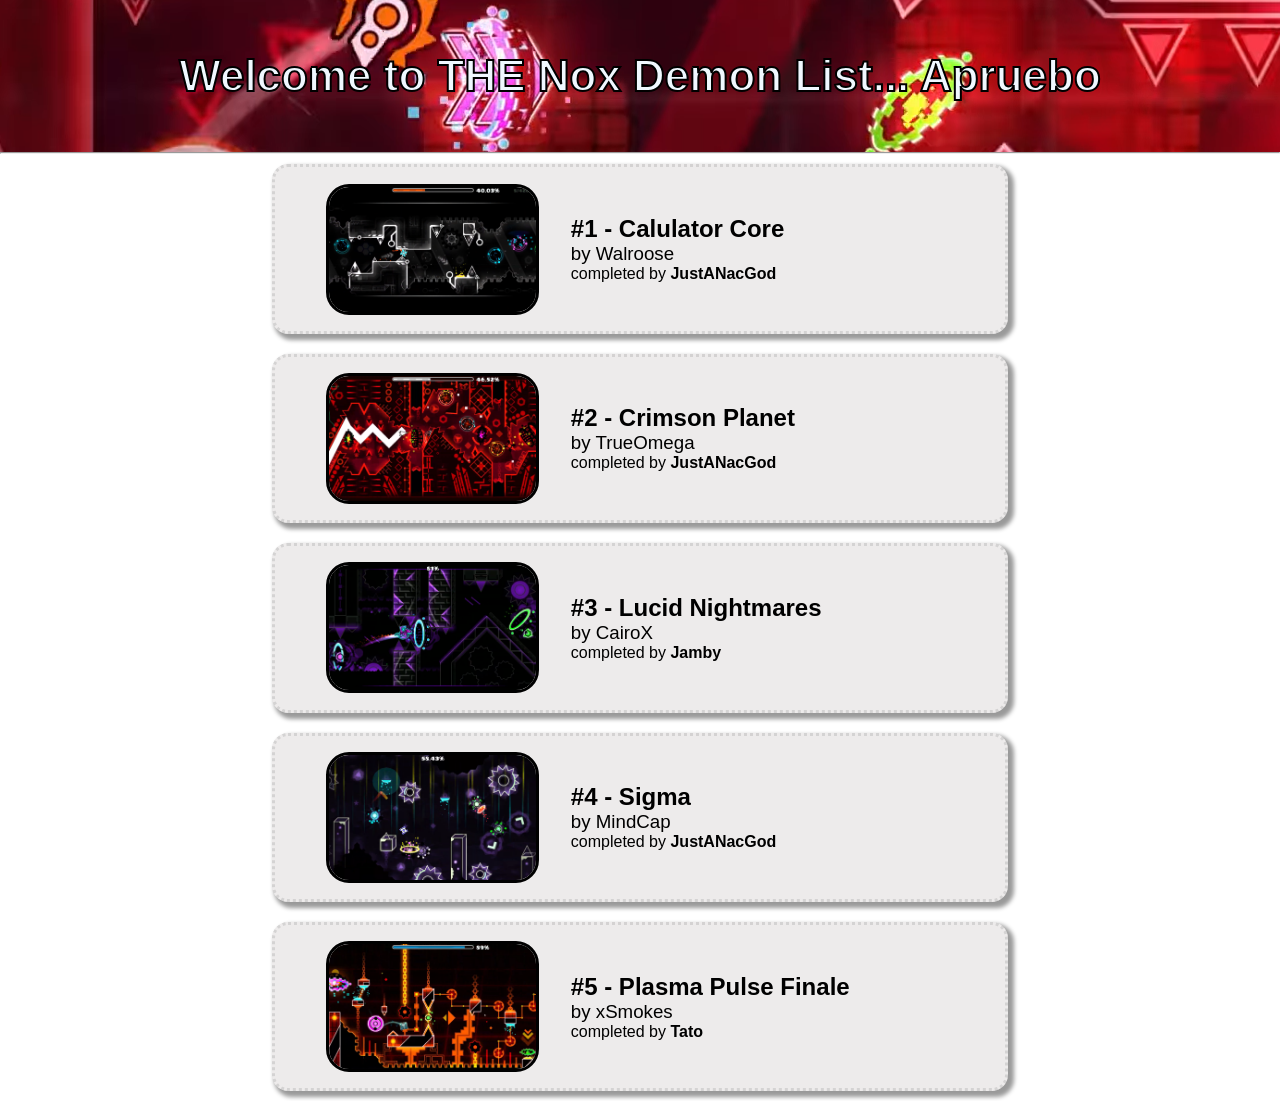
<file: index.html>
<!DOCTYPE html>
<html lang="en">

<head>
    <meta charset="UTF-8">
    <meta name="viewport" content="width=device-width, initial-scale=1.0">
    <title>Da Nox List</title>

    <link rel="stylesheet" href="styles.css">
    <script src="nox_list.js"></script>

</head>

<body>
    <header>
        <h1 class="title">
            Welcome to THE Nox Demon List... Apruebo
        </h1>
    </header>

    <hr class="header-break">

    <div class="levels-container">


        <a href="https://youtu.be/HQiUNaB4OI0" class="level" target="_blank" class="completion-link">

            <img class="level__thumb" src="/images/calc_core_bg.png">

            <div class="level__details">
                <h2>#1 - Calulator Core</h2>
                <h3>by Walroose</h3>
                <h4>completed by <span class="victor"> JustANacGod</span></h4>
            </div>

        </a>

        <a href="https://youtu.be/mWHk4le79YE" class="level" target="_blank" class="completion-link">

            <img class="level__thumb" src="/images/crim_plan_bg.png">

            <div class="level__details">
                <h2>#2 - Crimson Planet</h2>
                <h3>by TrueOmega</h3>
                <h4>completed by <span class="victor"> JustANacGod</span></h4>
            </div>

        </a>

        <a href="https://youtu.be/yiCqr0UiP4k" class="level" target="_blank" class="completion-link">
            <img class="level__thumb" src="/images/lucid_bg.png">

            <div class="level__details">
                <h2>#3 - Lucid Nightmares</h2>
                <h3>by CairoX</h3>
                <h4>completed by <span class="victor">Jamby</span></h4>
            </div>
        </a>

        <a href="https://youtu.be/5MjLpDxWkPU" class="level" target="_blank" class="completion-link">
            <img class="level__thumb" src="/images/sigma_bg.png">

            <div class="level__details">
                <h2>#4 - Sigma</h2>
                <h3>by MindCap</h3>
                <h4>completed by <span class="victor">JustANacGod</span></h4>
            </div>
        </a>

        <a href="https://youtu.be/eSw21gE-DM0" class="level" target="_blank" class="completion-link">
            <img class="level__thumb" src="/images/ppf_bg.png">

            <div class="level__details">
                <h2>#5 - Plasma Pulse Finale</h2>
                <h3>by xSmokes</h3>
                <h4>completed by <span class="victor">Tato</span></h4>
            </div>
        </a>

    </div>

</body>

</html>
</file>
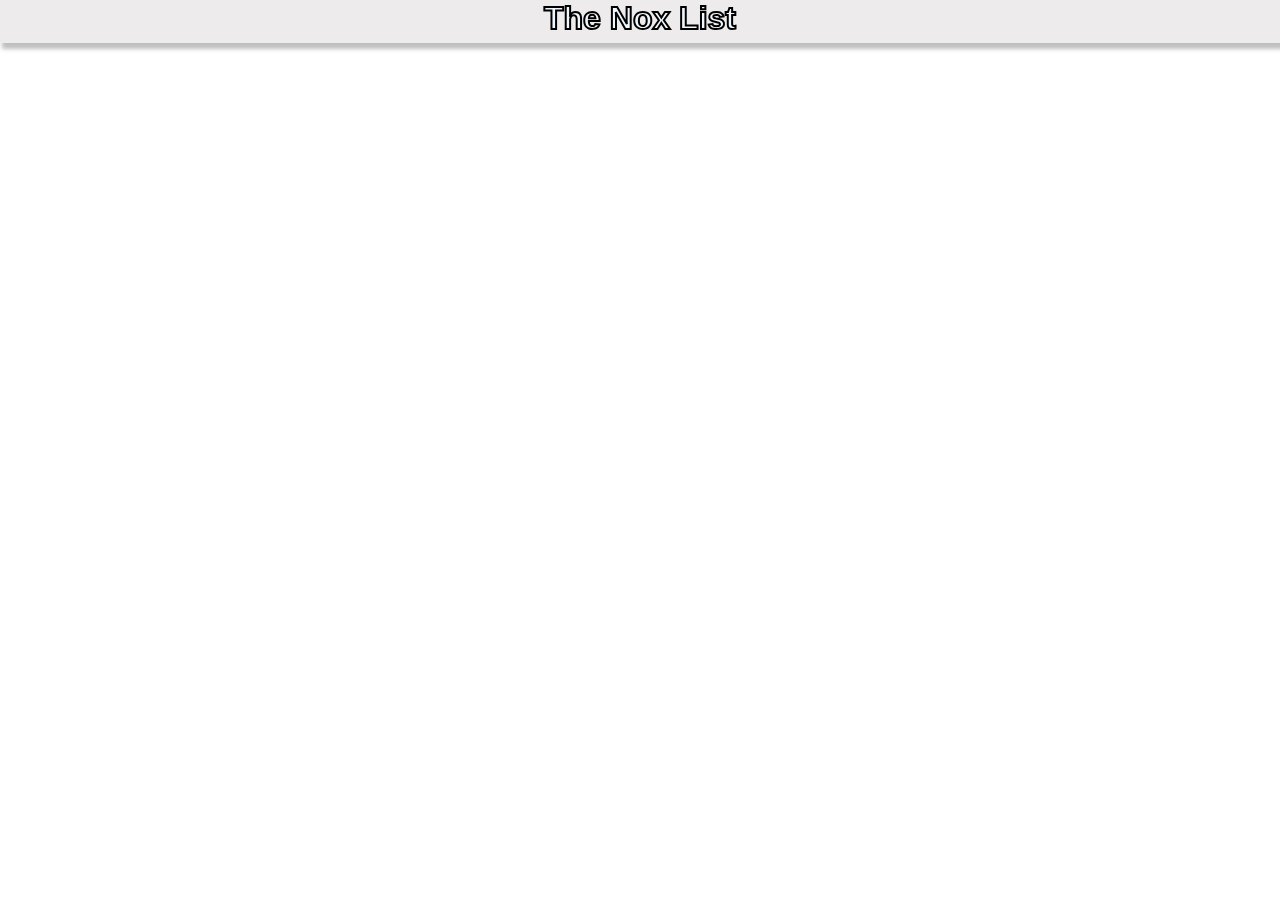
<file: frontend/index.html>
<!doctype html>
<html lang="en">
  <head>
    <meta charset="UTF-8" />
    <meta name="viewport" content="width=device-width, initial-scale=1.0" />
    <title>Da Nox List</title>

    <link rel="stylesheet" href="styles.css" />
    <script src="nox_list.js" defer></script>
  </head>

  <body>
    <header>
      <h1 class="title">The Nox List</h1>
    </header>

    <div class="levels-container"></div>
  </body>
</html>
</file>
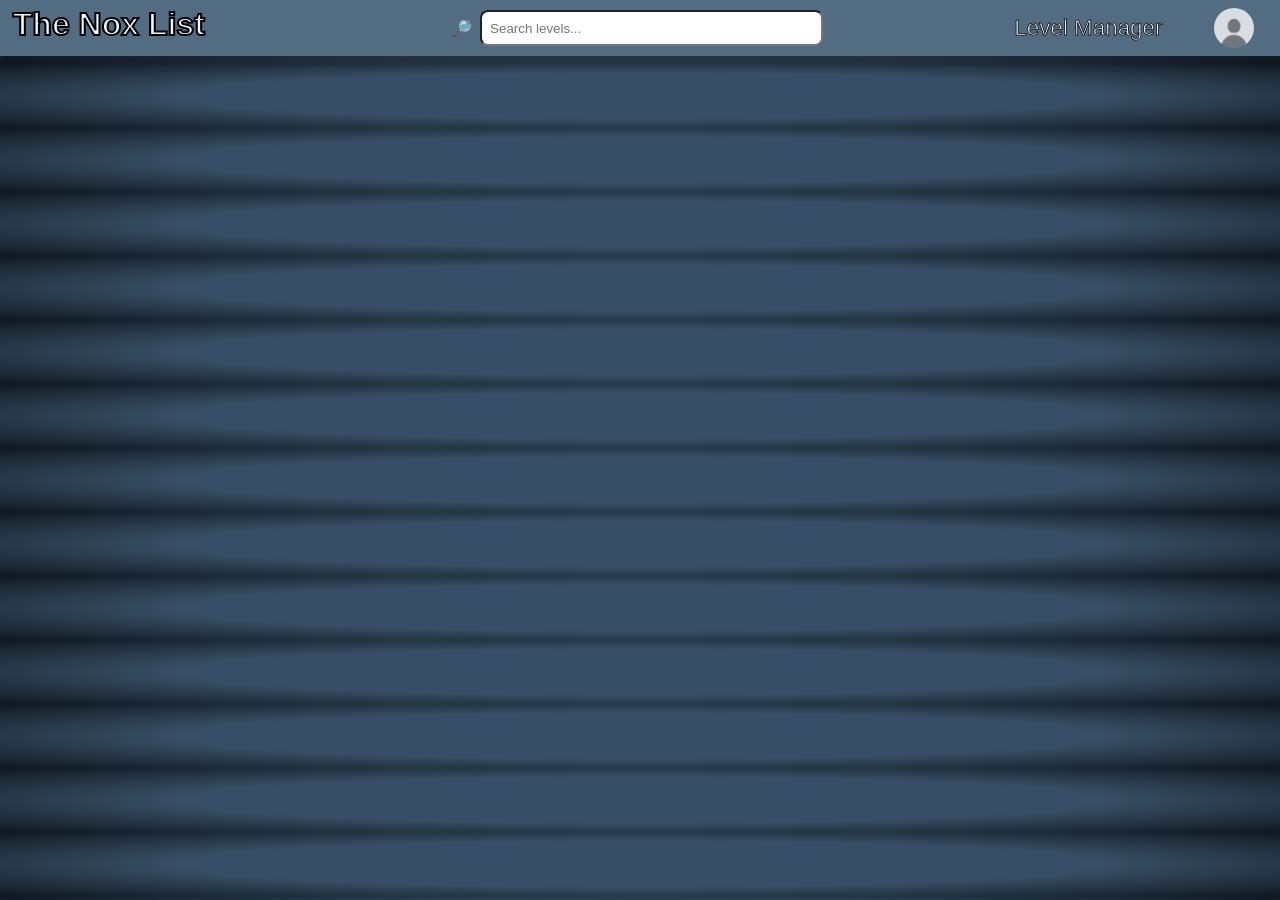
<file: frontend/home_page/index.html>
<!doctype html>
<html lang="en">
  <head>
    <meta charset="UTF-8" />
    <meta name="viewport" content="width=device-width, initial-scale=1.0" />
    <title>The Nox List</title>

    <link rel="stylesheet" href="styles.css" />
    <script src="nox_list.js" defer></script>
  </head>

  <body>

    <div class="background">

      <header>
        <h1 class="title">
          <a class="title__link" href="/frontend/home_page/index.html">The Nox List</a>
        </h1>

        <form class="search-bar__form">
          <label class="search-bar__label" for="search-bar">🔎</label>
          <input type="search" id="search-bar" placeholder="Search levels..." />
        </form>

        <div class="header__links">
          <a class="level-manager" href="/frontend/level_manager/level_manager.html">Level Manager</a>
          <img class="profile_icon" src="/frontend/images/default_pfp.png" alt="A user profile icon"/>
        </div>

      </header>

      <div class="levels-container"></div>
    </div>
  </body>
</html>
</file>
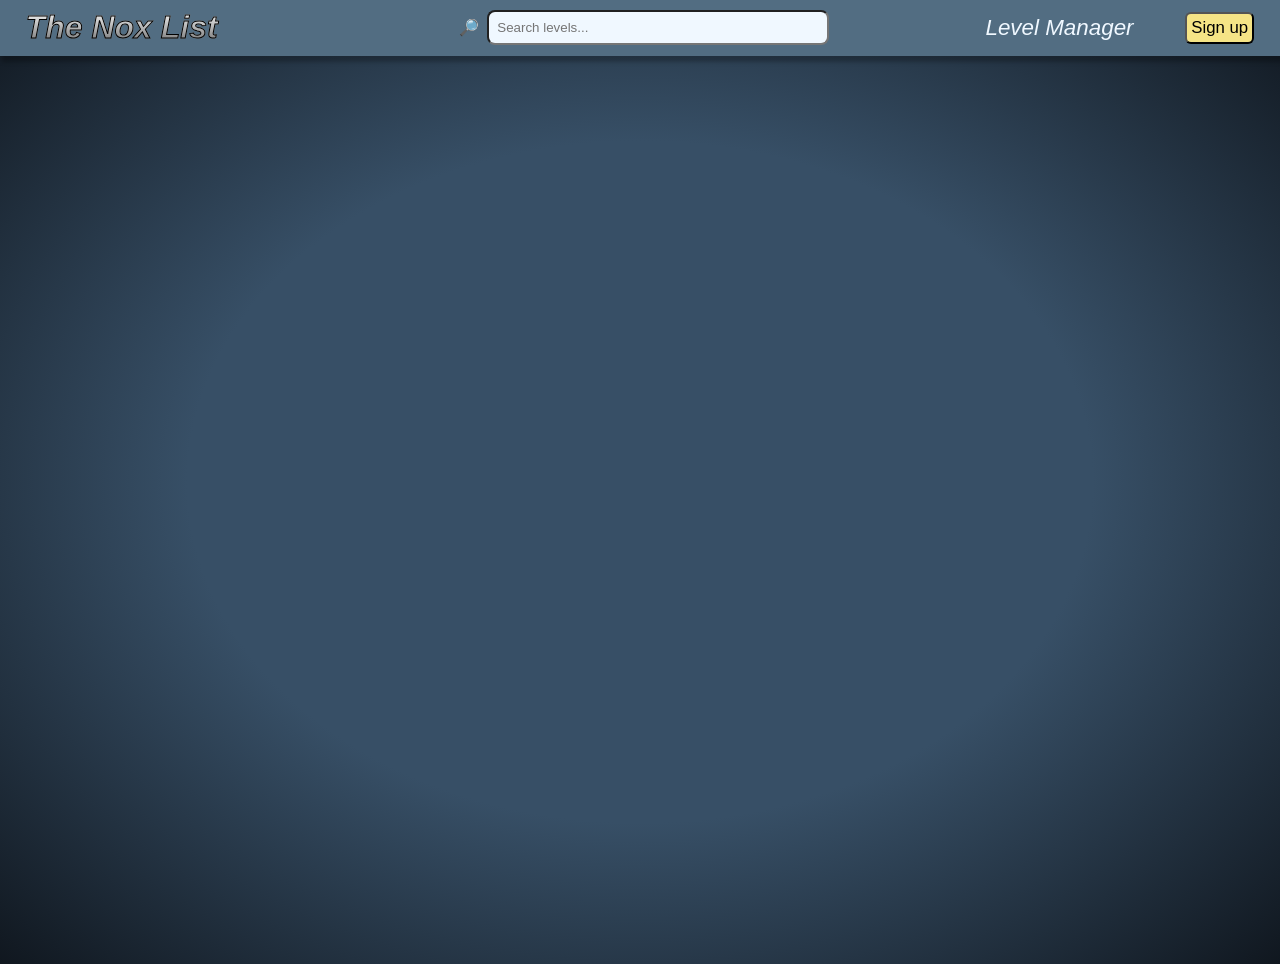
<file: frontend/pages/home_page/index.html>
<!doctype html>
<html lang="en">
  <head>
    <meta charset="UTF-8" />
    <meta name="viewport" content="width=device-width, initial-scale=1.0" />
    <title>The Nox List</title>

    <link rel="stylesheet" href="styles.css" />
    <link rel="stylesheet" href="/frontend/components/header.css" />
    <link rel="stylesheet" href="/frontend/components/defaults.css" />

    <script src="nox_list.js" defer></script>
  </head>

  <body>
    <div class="background">
      <header>
        <h1 class="title">
          <a class="title__link" href="/frontend/pages/home_page/index.html"
            >The Nox List</a
          >
        </h1>

        <form class="search-bar__form">
          <label class="search-bar__label" for="search-bar">🔎</label>
          <input type="search" id="search-bar" placeholder="Search levels..." />
        </form>

        <div class="header__links">
          <a
            class="level-manager"
            href="/frontend/pages/level_manager/level_manager.html"
            >Level Manager</a
          >
          <button class="signup-button">
            <a href="/frontend/pages/signup_page/signup.html"> Sign up </a>
          </button>
          
        </div>
      </header>

      <div class="levels-container"></div>
    </div>
  </body>
</html>
</file>
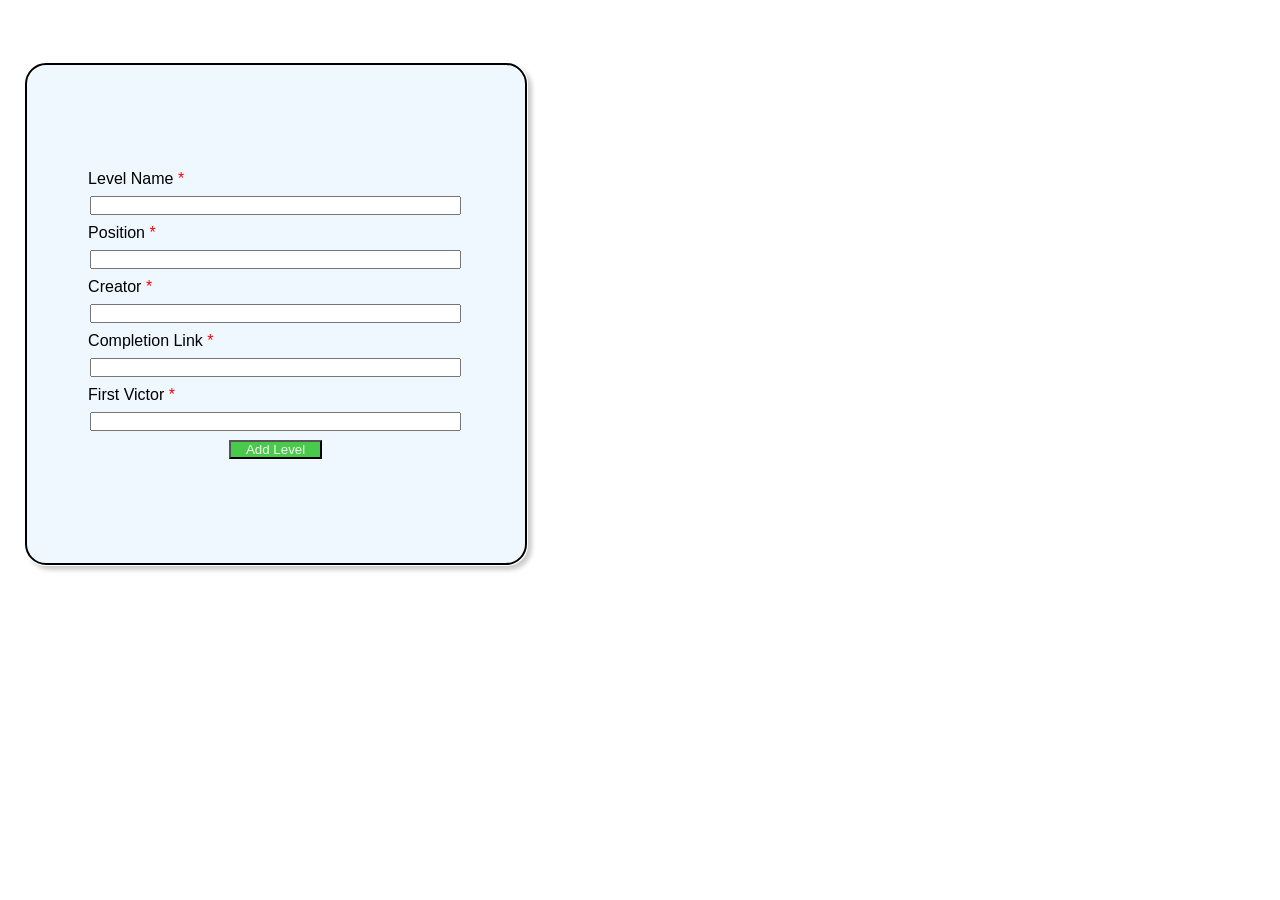
<file: frontend/level_manager.html>
<!DOCTYPE html>
<html lang="en">
<head>
    <meta charset="UTF-8">
    <meta name="viewport" content="width=device-width, initial-scale=1.0">
    <title>Level Manager</title>
    <link rel="stylesheet" href="level-manager-page.css"/>
</head>
<body>
    <div class="add-level-container">
        <form class="add-level-container__form">

            <label for="level-name">Level Name <span class="mandatory">*</span></label>
            <input type="text" id="level-name" required/>

            <label for="position">Position <span class="mandatory">*</span></label>
            <input type="number" id="Position" min=1 max=50 required/>

            <label for="level-creator">Creator <span class="mandatory">*</span></label>
            <input type="text" id="level-creator" required/>

            <label for="completion-link">Completion Link <span class="mandatory">*</span></label>
            <input type="url" id="completion-link" required/>

            <label for="first_victor">First Victor <span class="mandatory">*</span></label>
            <input type="text" id="first_victor" required/>

            <input type="submit" id="submit-button" value="Add Level"/>
        </form>
    </div>
</body>
</html>
</file>
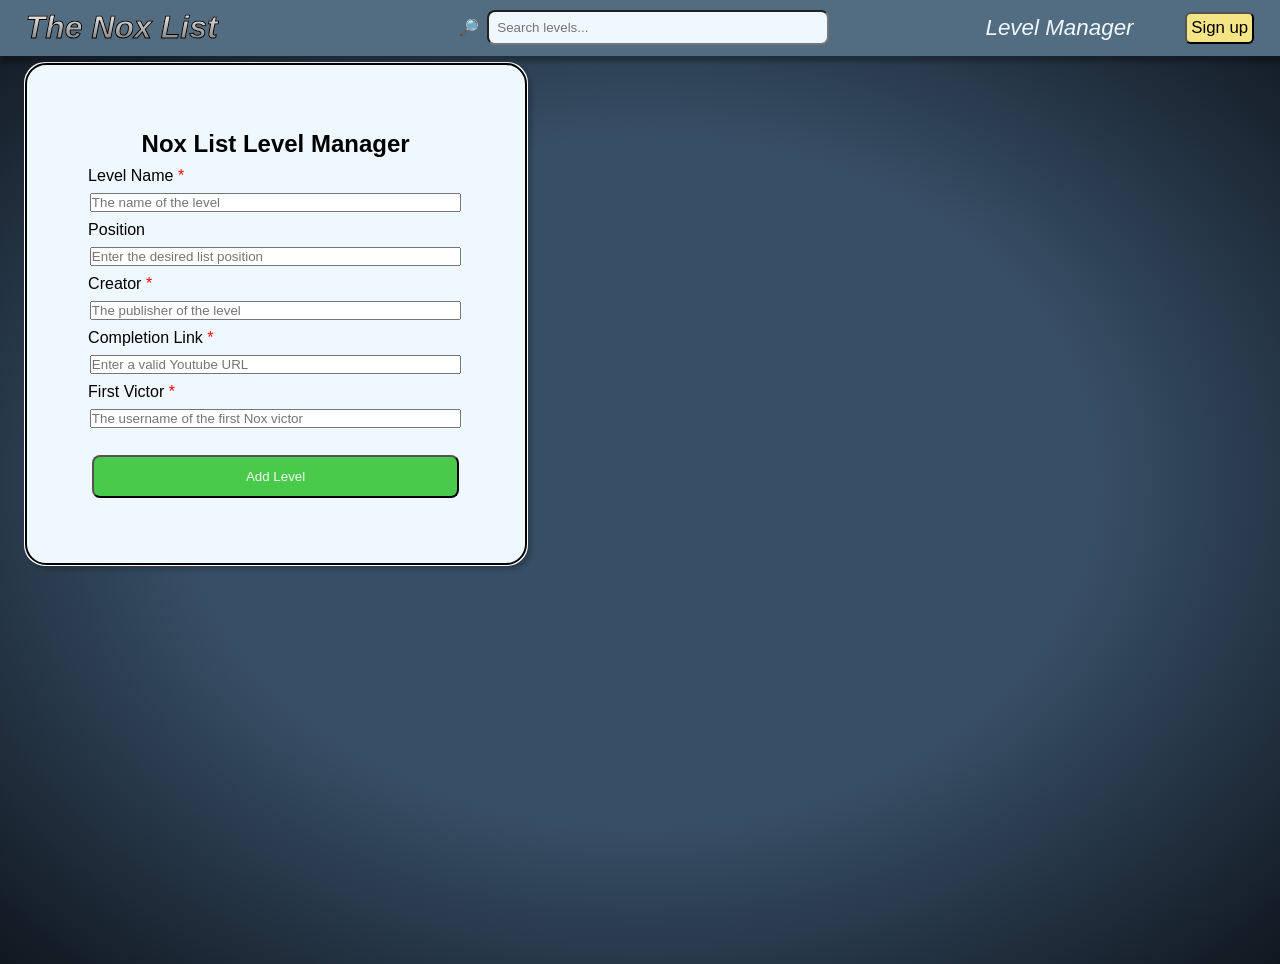
<file: frontend/pages/level_manager/level_manager.html>
<!doctype html>
<html lang="en">
  <head>
    <meta charset="UTF-8" />
    <meta name="viewport" content="width=device-width, initial-scale=1.0" />
    <title>Level Manager</title>
    <script src="level_manager_logic.js" defer></script>
    <link rel="stylesheet" href="level-manager-page.css" />
    <link rel="stylesheet" href="/frontend/components/header.css" />
    <link rel="stylesheet" href="/frontend/components/defaults.css" />
  </head>

  <body>
    <div class="background">
      <header>
        <h1 class="title">
          <a class="title__link" href="/frontend/pages/home_page/index.html"
            >The Nox List</a
          >
        </h1>

        <form class="search-bar__form">
          <label class="search-bar__label" for="search-bar">🔎</label>
          <input type="search" id="search-bar" placeholder="Search levels..." />
        </form>

        <div class="header__links">
          <a
            class="level-manager"
            href="/frontend/pages/level_manager/level_manager.html"
            >Level Manager</a
          >

          <button class="signup-button">
            <a href="/frontend/pages/signup_page/signup.html"> Sign up </a>
          </button>
          
        </div>
      </header>
    </div>

    <div class="add-level-container">
      <form class="add-level-container__form">
        <h2>Nox List Level Manager</h2>

        <label for="level-name"
          >Level Name <span class="mandatory">*</span></label
        >
        <input
          type="text"
          id="level-name"
          placeholder="The name of the level"
          required
        />

        <label for="position">Position</label>
        <input
          type="number"
          id="position"
          placeholder="Enter the desired list position"
          min="1"
          max="50"
        />

        <label for="level-creator"
          >Creator <span class="mandatory">*</span></label
        >
        <input
          type="text"
          id="level-creator"
          placeholder="The publisher of the level"
          required
        />

        <label for="completion-link"
          >Completion Link <span class="mandatory">*</span></label
        >
        <input
          type="url"
          id="completion-link"
          placeholder="Enter a valid Youtube URL"
          required
        />

        <label for="first-victor"
          >First Victor <span class="mandatory">*</span></label
        >
        <input
          type="text"
          id="first-victor"
          placeholder="The username of the first Nox victor"
          required
        />

        <input type="submit" class="submit-button" value="Add Level" />
      </form>
    </div>
  </body>
</html>
</file>
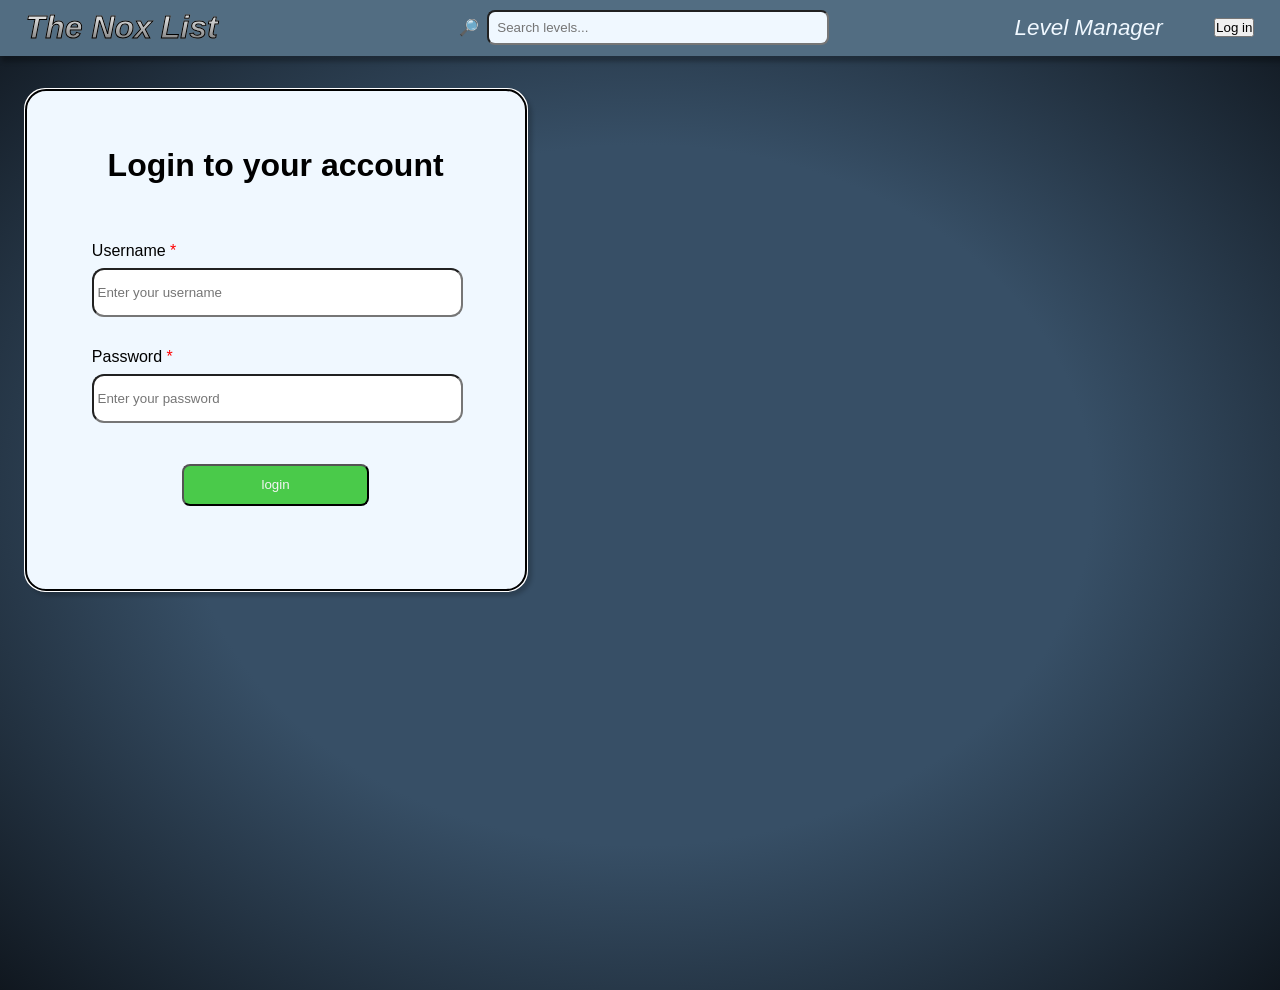
<file: frontend/pages/login_page/login.html>
<!doctype html>
<html lang="en">
  <head>
    <meta charset="UTF-8" />
    <meta name="viewport" content="width=device-width, initial-scale=1.0" />
    <title>Login</title>
    <link rel="Stylesheet" href="/frontend/pages/login_page/login_page.css" />
    <link rel="Stylesheet" href="/frontend/components/header.css" />
    <link rel="Stylesheet" href="/frontend/components/fonts.css" />
    <link rel="stylesheet" href="/frontend/components/defaults.css" />
  </head>
  <body>
    <div class="background">
      <header>
        <h1 class="title">
          <a class="title__link" href="/frontend/pages/home_page/index.html"
            >The Nox List</a
          >
        </h1>

        <form class="search-bar__form">
          <label class="search-bar__label" for="search-bar">🔎</label>
          <input type="search" id="search-bar" placeholder="Search levels..." />
        </form>

        <div class="header__links">
          <a
            class="level-manager"
            href="/frontend/pages/level_manager/level_manager.html"
            >Level Manager</a
          >

          <button class="login-button">
            <a href="/frontend/pages/login_page/login.html"> Log in </a>
          </button>
        </div>
      </header>

      <div class="login-container">
        <h2 class="login-container__heading">Login to your account</h2>

        <form class="login-container__form">
            
          <div class="username-block">
            <label for="username">
              Username
              <span class="mandatory">*</span>
            </label>

            <input
              id="username"
              type="text"
              placeholder="Enter your username"
              required
            />
          </div>

          <div class="password-block">
            <label for="password">
              Password
              <span class="mandatory">*</span>
            </label>

            <input
              id="password"
              type="password"
              placeholder="Enter your password"
              required
            />
          </div>

          <input class="submit-button" type="submit" value="login" />
        </form>
      </div>
    </div>
  </body>
</html>
</file>
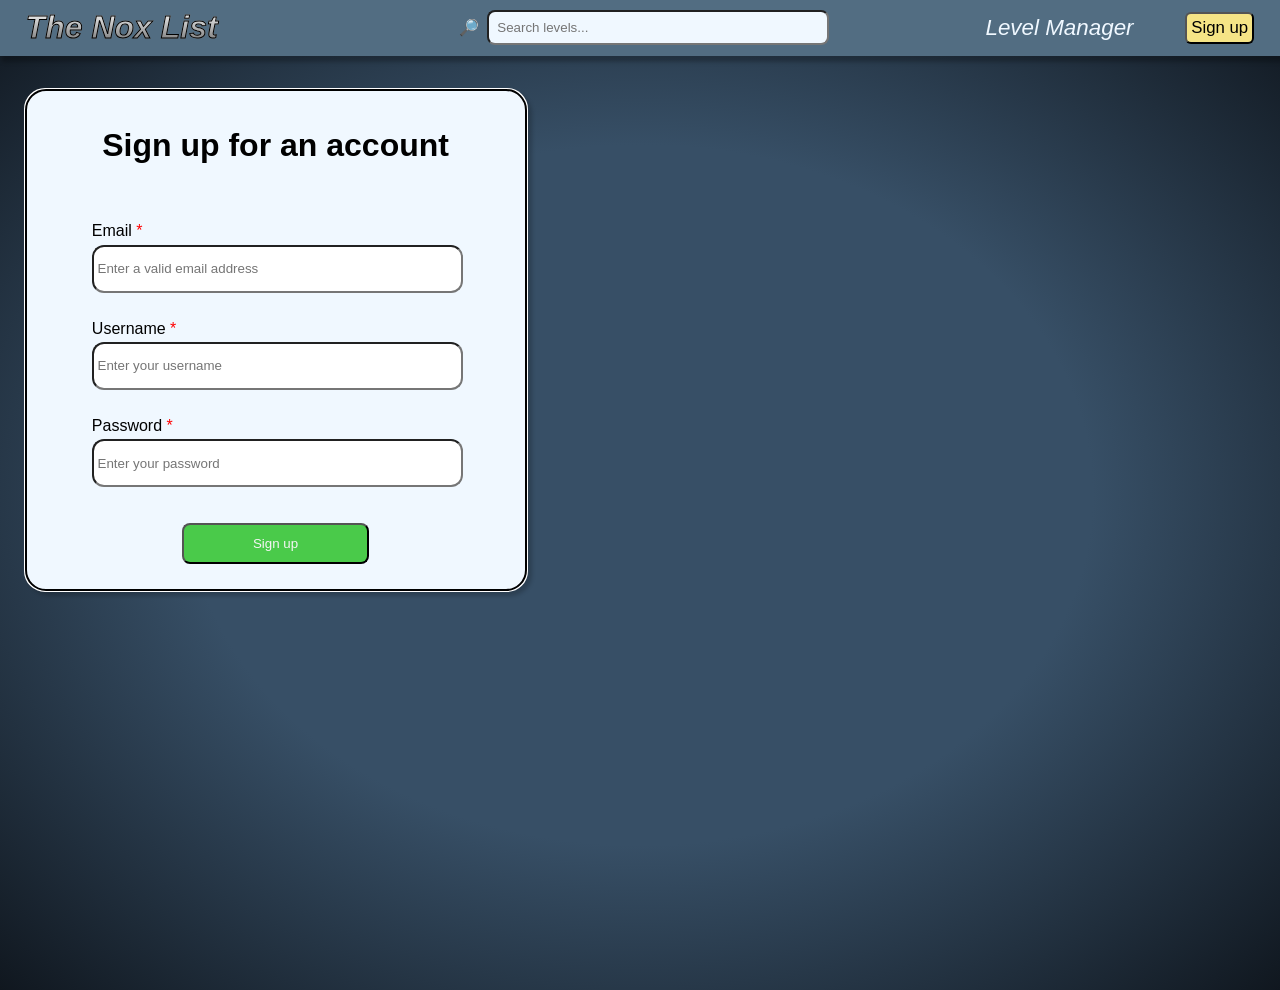
<file: frontend/pages/signup_page/signup.html>
<!doctype html>
<html lang="en">
  <head>
    <meta charset="UTF-8" />
    <meta name="viewport" content="width=device-width, initial-scale=1.0" />
    <title>Sign Up</title>

    <!-- scripts -->
     <script src="signup_page_logic.js" defer></script>

    <!-- styles -->
    <link rel="Stylesheet" href="/frontend/pages/signup_page/signup_page.css" />
    <link rel="Stylesheet" href="/frontend/components/header.css" />
    <link rel="Stylesheet" href="/frontend/components/fonts.css" />
    <link rel="stylesheet" href="/frontend/components/defaults.css" />

  </head>
  <body>
    <div class="background">
      <header>
        <h1 class="title">
          <a class="title__link" href="/frontend/pages/home_page/index.html"
            >The Nox List</a
          >
        </h1>

        <form class="search-bar__form">
          <label class="search-bar__label" for="search-bar">🔎</label>
          <input type="search" id="search-bar" placeholder="Search levels..." />
        </form>

        <div class="header__links">
          <a
            class="level-manager"
            href="/frontend/pages/level_manager/level_manager.html"
            >Level Manager</a
          >

          <button class="signup-button">
            <a href="/frontend/pages/signup_page/signup.html"> Sign up </a>
          </button>
        </div>
      </header>

      <div class="signup-container">
        <h2 class="signup-container__heading">Sign up for an account</h2>

        <form class="signup-container__form">

          <div class="email-block">
            <label for="email">
              Email
              <span class="mandatory">*</span>
            </label>

            <input
              id="email"
              type="email"
              placeholder="Enter a valid email address"
              required
              autocomplete="email"
            />
          </div>
            
          <div class="username-block">
            <label for="username">
              Username
              <span class="mandatory">*</span>
            </label>

            <input
              id="username"
              type="text"
              placeholder="Enter your username"
              required
              autocomplete="username"
              minlength="3"
              maxlength="16"
            />
          </div>

          <div class="password-block">
            <label for="password">
              Password
              <span class="mandatory">*</span>
            </label>

            <input
              id="password"
              type="password"
              placeholder="Enter your password"
              required
              minlength="8"
            />
          </div>

          <input class="submit-button" type="submit" value="Sign up" />
        </form>
      </div>
    </div>
  </body>
</html>
</file>
<file: styles.css>
* {
    margin: 0px;
    padding: 0px;
    border-block: border-box;
    font-family: 'Segoe UI', Tahoma, Geneva, Verdana, sans-serifArial, Helvetica, sans-serif;
}

.title {
    text-align: center;
    color: aliceblue;
    -webkit-text-stroke: 2px black;

    font-size: 2.75em;
}

header {
    padding: 4%;
    background-image: url("/images/header_bg.png");
    background-position: center;
}

.levels-container {

    max-height: 2500vh;
    max-width: 60%;

    margin: 0 auto;

    display: flex;
    flex-direction: column;

    align-items: center;
    justify-content: center;

    overflow: hidden;
}

h3 {
    font-weight: 250;
    text-align: left;
}

h4 {
    font-weight: 100;
    text-align: left;
}

a {
    color: inherit;
    text-decoration: inherit;
    background-color: transparent;
}

.level, .level__completion-link {

    display: flex;
    flex-direction: row;
    align-content: center;

    margin-top: 10px;
    margin-bottom: 10px;

    height: 125px;
    width: 90%;
    padding: 2.5%;

    align-items: center;
    align-content: baseline;

    background-color: rgb(237, 235, 235);
    border-radius: 16px;
    border-style: dotted;
    border-color: rgba(0, 0, 0, .1);
    box-shadow: 4px 4px 4px 2px rgba(0, 0, 0, 0.4);

    overflow: hidden;

}

.level:hover {
    cursor: pointer;
    background-color: rgb(206, 206, 206);;
}

.level__thumb {

    display: flex;

    border-color: black;

    object-fit: cover;
    height: 100%;
    width: 30%;

    margin-left: 5%;

    border-radius: 20px;

    outline: black;
    outline-color: rgb(0, 0, 0);
    outline-style: solid;
}

.level__details {

    padding: 5%;

    display: flex;
    flex-direction: column;

}

.victor {
    font-weight: bold;
}
</file>
<file: frontend/styles.css>
* {
  margin: 0px;
  padding: 0px;
  border-block: border-box;
  font-family:
    "Segoe UI", Tahoma, Geneva, Verdana, sans-serifArial, Helvetica, sans-serif;
}

body {
  margin-top: 5%;
}

.title {
  text-align: center;
  color: aliceblue;
  -webkit-text-stroke: 2px black;

  font-size: 2em;
}

header {
  padding: none;
  background-position: center;
  box-shadow: 4px 4px 4px 2px rgba(0, 0, 0, 0.25);
  padding-bottom: 0.5%;
  width: 100%;

  position: fixed;
  z-index: 9999;
  top: 0;
  left: 0;

  background-color: rgb(237, 235, 235);
}

.levels-container {
  max-height: 2500vh;
  max-width: 60%;

  margin: 0 auto;

  display: flex;
  flex-direction: column;

  align-items: center;
  justify-content: center;

  overflow: hidden;
}

h3 {
  font-weight: 250;
  text-align: left;
}

h4 {
  font-weight: 100;
  text-align: left;
}

a {
  color: inherit;
  text-decoration: inherit;
  background-color: transparent;
}

.level {
  display: flex;
  flex-direction: row;
  align-content: center;

  margin-top: 10px;
  margin-bottom: 10px;

  height: 125px;
  width: 90%;
  padding: 2.5%;

  align-items: center;
  align-content: baseline;

  background-color: rgb(237, 235, 235);
  border-radius: 16px;
  border-style: dotted;
  border-color: rgba(0, 0, 0, 0.1);
  box-shadow: 4px 4px 4px 2px rgba(0, 0, 0, 0.4);

  overflow: hidden;
}

.level:hover {
  cursor: pointer;
  transform: scale(1.02);
  background-color: rgb(206, 206, 206);
}

.level__thumb {
  display: flex;

  object-fit: fill;
  height: 100%;
  width: 30%;

  margin-left: 5%;

  border-radius: 16px;
}

.level__details {
  padding: 5%;

  display: flex;
  flex-direction: column;
}

.victor {
  font-weight: bold;
}
</file>
<file: frontend/home_page/styles.css>
* {
  margin: 0px;
  padding: 0px;
  border-block: border-box;
  font-family: "Segoe UI", Tahoma, Geneva, Verdana, sans-serifArial, Helvetica, sans-serif;
}

body {
  margin-top: 5%;
  background: #374f66;
  background: radial-gradient(ellipse, rgba(55, 79, 102, 1) 50%, rgba(16, 23, 31, 1) 100%);
}

.background {
  height: 100%;
  width: 100%;
}

.title {
  text-align: left;
  margin-left: 1%;

  font-size: 2em;
  -webkit-text-stroke: 2px black;
  width: 100%;
}

.title, .header__links {
  color: aliceblue;
}

header {
  padding: none;
  background-position: center;
  box-shadow: 4px 4px 4px 2px rgba(0, 0, 0, 0.25);
  padding-bottom: 0.5%;
  width: 100%;

  max-height: 6%;

  position: fixed;
  z-index: 10;
  top: 0;
  left: 0;

  background-color: #526D82;

  display: flex;
  flex-direction: row;
  gap: 2%;

  padding-top: .5%;
}

.header__links {

  width: inherit;

  display: flex;
  flex-direction: row;
  justify-content: space-between;

  gap: 10%;

  align-items: center;
  

  font-size: 1.4em;
  margin-right: 2%;
  margin-left: 0%;


  justify-content: flex-end;
}

.header__links > a {
  padding: 2%;
}


.profile_icon {
  height: 40px;
  width: 40px;
  border-radius: 20px;

  justify-self: right;
}

.level-manager {
  -webkit-text-stroke: .75px black;
}

.profile_icon:hover, .level-manager:hover {
  background-color: #374f66;
  border-radius: 32px;
  cursor: pointer;
}

.search-bar__form {


  width: 75%;
  height: auto;

  display: flex;
  flex-direction: row;

  justify-content: center;
  justify-self: center;

  align-self: center;
}

.search-bar__label {
  padding: 2.5%;
}

#search-bar {
  border-radius: 8px;
  padding: 2.5%;
  padding-right: 50%;
}

.levels-container {
  max-height: 2500vh;
  max-width: 60%;

  margin: 0 auto;

  display: flex;
  flex-direction: column;

  align-items: center;
  justify-content: center;

  overflow: hidden;
}

h3 {
  font-weight: 250;
  text-align: left;
}

h4 {
  font-weight: 100;
  text-align: left;
}

a {
  color: inherit;
  text-decoration: inherit;
  background-color: transparent;
}

.level {
  display: flex;
  flex-direction: row;
  align-content: center;

  margin-top: 10px;
  margin-bottom: 10px;

  height: 100px;
  width: 70%;
  padding: 2.5%;

  align-items: center;
  align-content: baseline;

  background-color: #9DB2BF;
  border-radius: 16px;
  border-style: solid;
  border-color: #27374D;
  box-shadow: 4px 4px 4px 4px rgba(0, 0, 0, 0.4);

  overflow: hidden;
}

.level:hover {
  cursor: pointer;
  transform: scale(1.02);
  background-color: #7d929e
}

.level__thumb {
  display: flex;

  object-fit: cover;
  height: 100%;
  width: 30%;

  margin-left: 1%;

  border-radius: 16px;
}

.level__details {
  padding: 5%;

  display: flex;
  flex-direction: column;
}

.victor {
  font-weight: bold;
}

a, a:visited {
    text-decoration: none !important;
    color: inherit;
}
</file>
<file: frontend/pages/home_page/styles.css>
* {
  margin: 0px;
  padding: 0px;
  border-block: border-box;
  
}

body {
  margin-top: 5%;
  background: #374f66;
  background: radial-gradient(ellipse, rgba(55, 79, 102, 1) 50%, rgba(16, 23, 31, 1) 100%);

  font-family: Inter, Roboto, 'Helvetica Neue', 'Arial Nova', 'Nimbus Sans', Arial, sans-serif;
}

.background {
  height: 100%;
  width: 100%;
}

.levels-container {
  max-height: 2500vh;
  max-width: 60%;

  margin: 0 auto;

  display: flex;
  flex-direction: column;

  align-items: center;
  justify-content: center;

  overflow: hidden;

  background-color:rgba(0, 0, 0, 0.15);
  border-radius: 16px;
}

h3 {
  font-weight: 250;
  text-align: left;
}

h4 {
  font-weight: 100;
  text-align: left;
}

a {
  color: inherit;
  text-decoration: inherit;
  background-color: transparent;
}

.level {
  display: flex;
  flex-direction: row;
  align-content: center;

  margin-top: 10px;
  margin-bottom: 10px;

  height: 100px;
  width: 70%;
  padding: 2.5%;

  align-items: center;
  align-content: baseline;

  background-color: #9DB2BF;
  border-radius: 16px;
  border-style: solid;
  border-color: #27374D;
  box-shadow: 4px 4px 4px 4px rgba(0, 0, 0, 0.4);

  overflow: hidden;
}

.level:hover {
  cursor: pointer;
  transform: scale(1.02);
  background-color: #7d929e
}

.level__thumb {
  display: flex;

  object-fit: cover;
  height: 100%;
  width: 30%;

  margin-left: 1%;

  border-radius: 16px;

  aspect-ratio: 16 / 9;
}

.level__details {
  padding: 5%;

  display: flex;
  flex-direction: column;
}

.victor {
  font-weight: bold;
}

a, a:visited {
    text-decoration: none !important;
    color: inherit;
}
</file>
<file: frontend/components/header.css>
header {
  padding: none;
  background-position: center;
  box-shadow: 4px 4px 4px 2px rgba(0, 0, 0, 0.25);
  padding-bottom: 0.5%;
  width: 100%;

  max-height: 6%;

  position: fixed;
  z-index: 10;
  top: 0;
  left: 0;

  background-color: #526D82;

  display: flex;
  flex-direction: row;
  gap: 2%;

  padding-top: .5%;
}

.title {
  text-align: left;
  margin-left: 2%;

  font-size: 2em;
  width: 100%;

  flex-basis: 100%;

  align-self: center;

  background: linear-gradient(to bottom, rgb(255, 255, 255), rgb(105, 105, 105));
  background-clip: text;
  -webkit-text-fill-color: transparent;

  -webkit-text-stroke: 1px black;
}

.title, .header__links {
  color: aliceblue;
  font-style: oblique;

}

.header__links {

  width: inherit;

  display: flex;
  flex-direction: row;
  justify-content: space-between;

  gap: 10%;

  align-items: center;
  

  font-size: 1.4em;
  margin-right: 2%;
  margin-left: 0%;

  min-width: min-content;
  min-height: min-content;

  justify-content: flex-end;

  flex-shrink: 1;
}

.header__links > a {
  padding: 2%;
}


.signup-button {

  padding: 1%;


  max-height: 35px;
  max-width: 20%;

  min-width: min-content;
  min-height: min-content;

  text-overflow: clip;


  border-radius: 6px;

  justify-self: right;

  background-color: rgb(245, 228, 134);

  font-size: .75em;

  text-align: center;
  text-justify: center;
}

.signup-button:hover {
  cursor: pointer;
  background-color: rgb(207, 192, 105);
}

.level-manager:hover {
  background-color: #374f66;
  border-radius: 32px;
  cursor: pointer;
}

.search-bar__form {


  width: 75%;
  height: auto;

  display: flex;
  flex-direction: row;

  justify-content: center;
  justify-self: center;

  align-self: center;
}

.search-bar__label {
  padding: 2.5%;
}

#search-bar {
  border-radius: 8px;
  padding: 2.5%;
  padding-right: 50%;
  background-color: aliceblue;
}

a, a:visited {
    text-decoration: none !important;
    color: inherit;
}
</file>
<file: frontend/components/defaults.css>
* {
  margin: 0px;
  padding: 0px;
  border-block: border-box;
}

body {
  margin-top: 5%;
  background: #374f66;
  background: radial-gradient(ellipse, rgba(55, 79, 102, 1) 50%, rgba(16, 23, 31, 1) 100%);

  overflow-y: scroll;

  min-height: 100vh;
}

.background {
  height: 100%;
  width: 100%;
}

.submit-button {
    color: whitesmoke;
    background-color: rgb(74, 202, 74);

    height: 10%;
    width: 50%;
    border-radius: 8px;

    margin-top: 5%;
}

.submit-button:hover {
    cursor: pointer;
    background-color:rgb(68, 178, 68)
}

label {
    align-self: start;
}

span.mandatory {
    color: red;
}
</file>
<file: frontend/level-manager-page.css>
* {
  margin: 0px;
  padding: 0px;
  border-block: border-box;
  font-family:
    "Segoe UI", Tahoma, Geneva, Verdana, sans-serifArial, Helvetica, sans-serif;
}

body {
  margin-top: 5%;
}

.add-level-container {
    display: flex;
    flex-direction: column;

    justify-self: center;
    justify-content: center;

    align-self: center;
    align-content: center;

    height: 500px;
    width: 500px;

    margin: 2%;
    gap: 5%;

    background-color: aliceblue;

    border-radius: 20px;
    outline: auto;
    box-shadow: 4px 4px 4px 2px rgba(0, 0, 0, 0.2);
}

.add-level-container__form {
    display: flex;
    flex-direction: column;

    justify-content: center;
    justify-items: center;
    align-items: center;
    align-self: center;

    width: 75%;
    height: 85%;

    gap: 2%;

}

input {
    width: 98%;
}

#submit-button {
    color: whitesmoke;
    background-color: rgb(74, 202, 74);
    width: 25%;
}

label {
    align-self: start;
}

span.mandatory {
    color: red;
}
</file>
<file: frontend/pages/level_manager/level-manager-page.css>
* {
  margin: 0px;
  padding: 0px;
  border-block: border-box;
}

body {
  margin-top: 5%;
  background: #374f66;
  background: radial-gradient(ellipse, rgba(55, 79, 102, 1) 50%, rgba(16, 23, 31, 1) 100%);

  overflow-y: scroll;

  font-family: Inter, Roboto, 'Helvetica Neue', 'Arial Nova', 'Nimbus Sans', Arial, sans-serif;
}

.title, .header__links {
  color: aliceblue;
}

.add-level-container {
    display: flex;
    flex-direction: column;

    justify-self: center;
    justify-content: center;

    align-self: center;
    align-content: center;

    height: 500px;
    width: 500px;

    margin: 2%;
    gap: 5%;

    background-color: aliceblue;

    border-radius: 20px;
    outline: auto;
    box-shadow: 4px 4px 4px 2px rgba(0, 0, 0, 0.2);
}

.add-level-container__form {
    display: flex;
    flex-direction: column;

    justify-content: center;
    justify-items: center;
    align-items: center;
    align-self: center;

    width: 75%;
    height: 85%;

    gap: 2%;

}

.add-level-container__form > input {
    width: 98%;
}
</file>
<file: frontend/pages/login_page/login_page.css>
.login-container {
    display: flex;
    flex-direction: column;

    justify-self: center;
    justify-content: center;

    align-self: center;
    align-content: center;

    height: 500px;
    width: 500px;

    margin: 2%;
    margin-top: 7%;

    background-color: aliceblue;

    border-radius: 20px;
    outline: auto;
    box-shadow: 4px 4px 4px 2px rgba(0, 0, 0, 0.2);
}

.login-container__heading {
    text-align: center;
    margin-top: 10%;
    font-size: 2em;
    height: 2%;
}

.login-container__form {
    display: flex;
    flex-direction: column;

    justify-content: center;
    justify-items: center;
    align-items: center;
    align-self: center;

    width: 75%;
    height: 85%;

    gap: 3%;
    

}

.username-block > input, .password-block > input {
    width: 98%;
    height: 100%;
    padding: 1%;
    border-radius: 12px;
}

.username-block, .password-block {
    display: flex;
    flex-direction: column;

    width: 98%;
    height: 17.5%;

    row-gap: 10%;

    padding: 2.5%;
}
</file>
<file: frontend/components/fonts.css>
body {
     font-family: Inter, Roboto, 'Helvetica Neue', 'Arial Nova', 'Nimbus Sans', Arial, sans-serif;
}
</file>
<file: frontend/pages/signup_page/signup_page.css>
.signup-container {
    display: flex;
    flex-direction: column;

    justify-self: center;
    justify-content: center;

    align-self: center;
    align-content: center;

    height: 500px;
    width: 500px;

    margin: 2%;
    margin-top: 7%;

    background-color: aliceblue;

    border-radius: 20px;
    outline: auto;
    box-shadow: 4px 4px 4px 2px rgba(0, 0, 0, 0.2);
}

.signup-container__heading {
    text-align: center;
    margin-top: 7.5%;
    font-size: 2em;
    height: 2%;

    margin-bottom: 10%;
}

.signup-container__form {
    display: flex;
    flex-direction: column;

    justify-content: center;
    justify-items: center;
    align-items: center;
    align-self: center;

    width: 75%;
    height: 85%;

    gap: 2%;
    

}

.username-block > input, .password-block > input, .email-block > input {
    width: 98%;
    height: 100%;
    padding: 1%;
    border-radius: 12px;
}

.username-block, .password-block, .email-block {
    display: flex;
    flex-direction: column;

    width: 98%;
    height: 17.5%;

    row-gap: 6%;

    padding: 2.5%;
}
</file>
